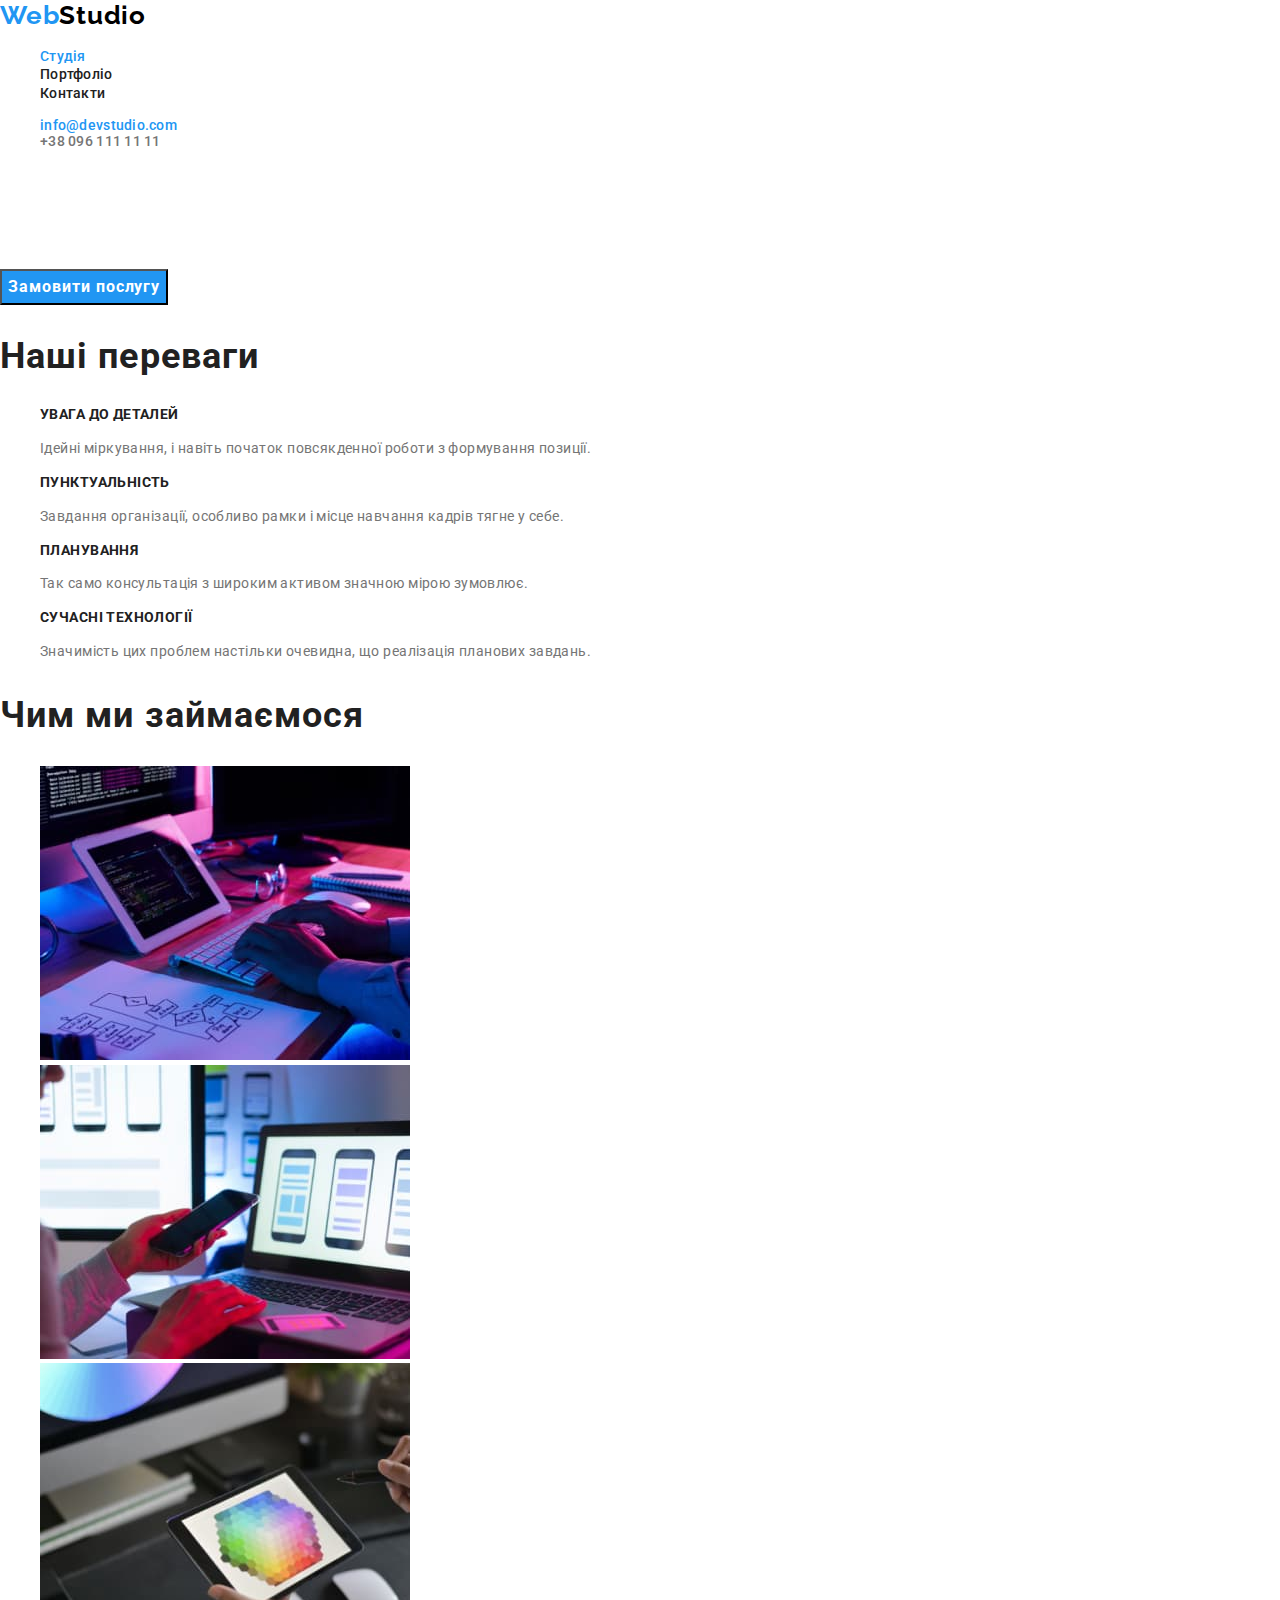
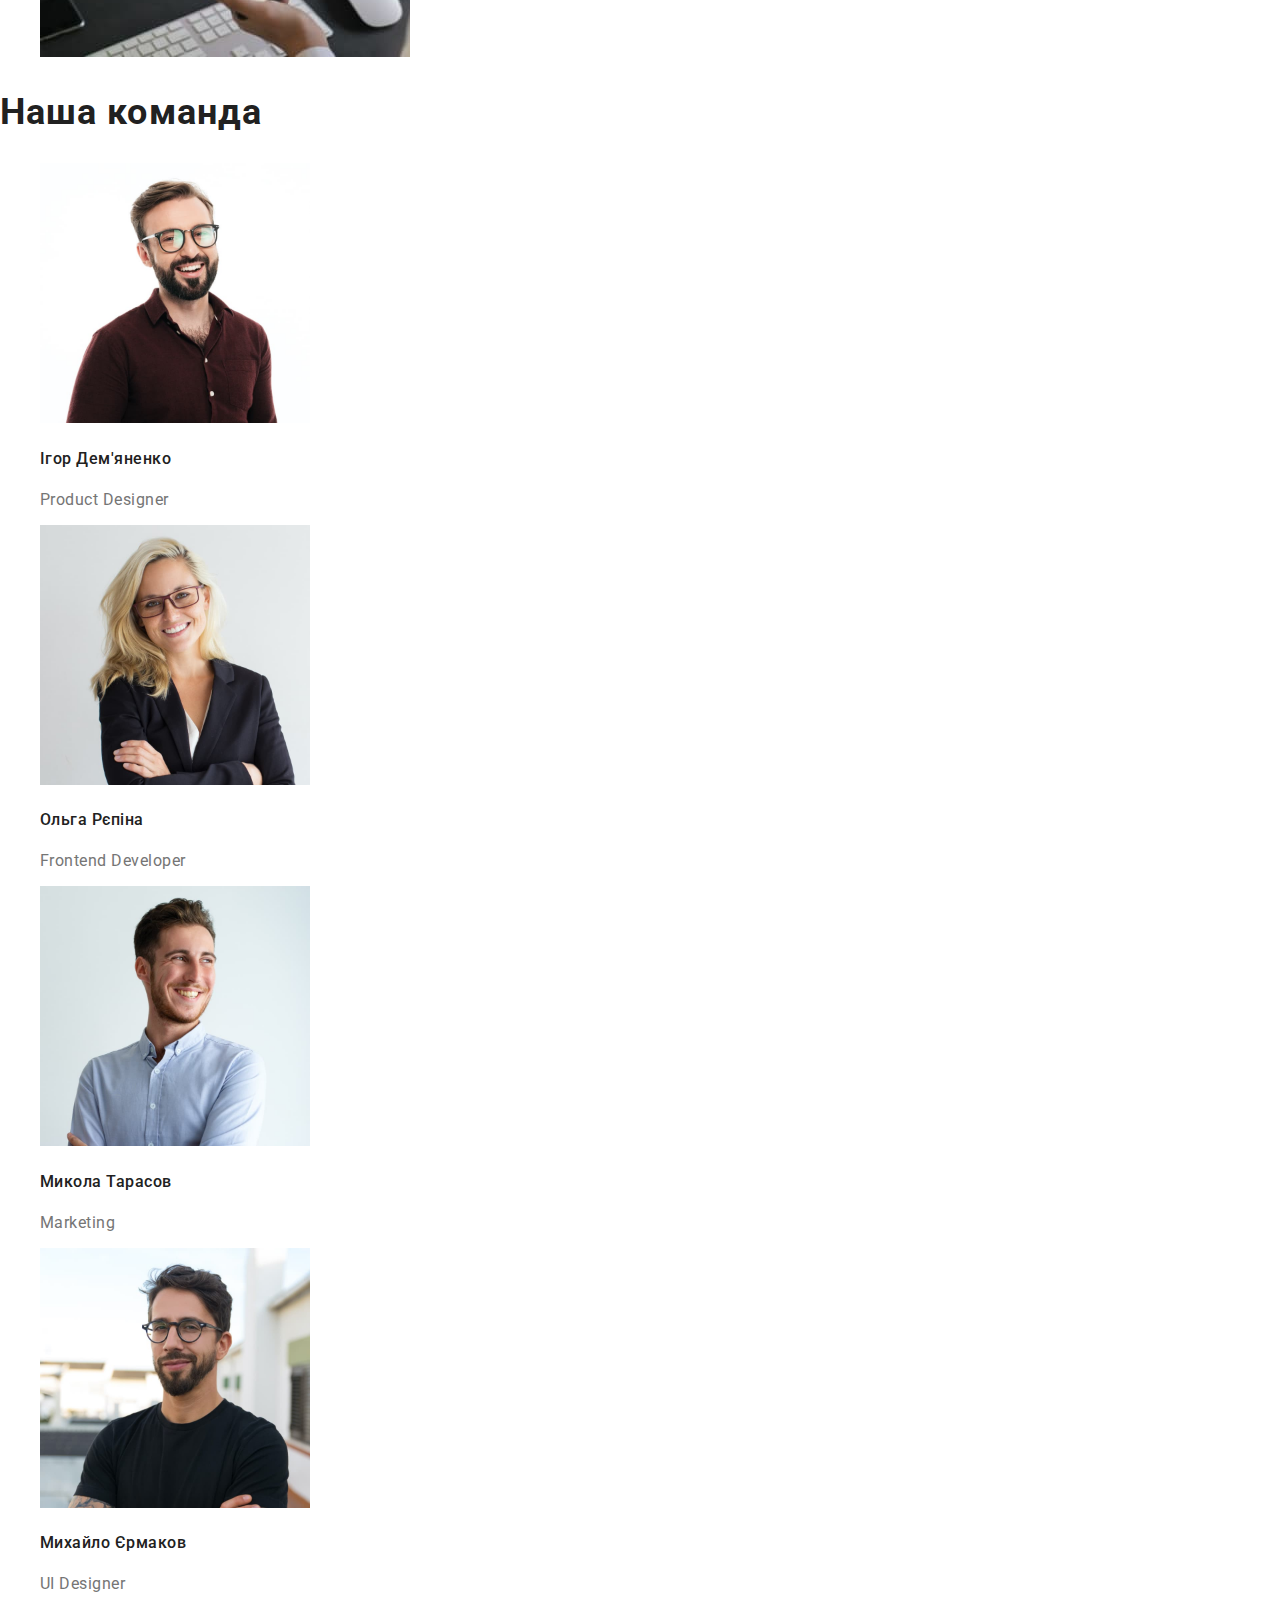
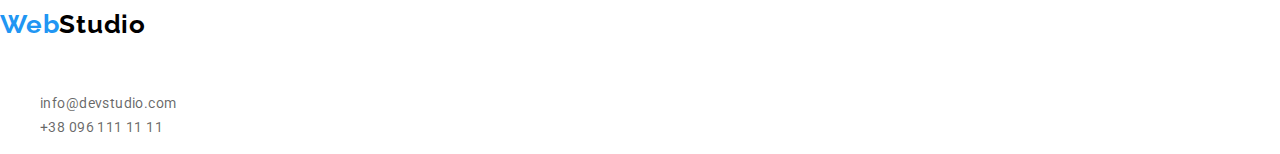
<file: index.html>
<!DOCTYPE html>
<html lang="en">
  <head>
    <meta charset="UTF-8" />
    <meta http-equiv="X-UA-Compatible" content="IE=edge" />
    <meta name="viewport" content="width=device-width, initial-scale=1.0" />
    <title>Document</title>
    <link
      rel="stylesheet"
      href="https://cdnjs.cloudflare.com/ajax/libs/modern-normalize/1.0.0/modern-normalize.min.css"
      <link
      rel="preconnect"
      href="https://fonts.googleapis.com"
    />
    <link rel="preconnect" href="https://fonts.gstatic.com" crossorigin />
    <link
      href="https://fonts.googleapis.com/css2?family=Raleway:wght@700&family=Roboto:wght@400;500;700;900&display=swap"
      rel="stylesheet"
    />
    <link rel="stylesheet" href="./css/styles.css" />
  </head>
  <body>
    <header class="">
      <a href="/" class="logo">Web<span class="logo-studio">Studio</span></a>
      <!--Navigation-->
      <nav>
        <ul class="nav-up list">
          <li>
            <a href="./index.html" class="nav-stydio link current">Студія</a>
          </li>
          <li>
            <a href="./portfolio.html" class="nav-portfolio link">Портфоліо</a>
          </li>
          <li><a href="" class="nav-contact link">Контакти</a></li>
        </ul>
      </nav>
      <!--Contact-->
      <ul class="nav-contact list">
        <li class="link-up">
          <a href="emailto:info@devstudio.com" class="email link">
            info@devstudio.com</a
          >
        </li>
        <li class="link-">
          <a href="tel:380961111111" class="tel link"> +38 096 111 11 11</a>
        </li>
      </ul>
    </header>
    <main>
      <section>
        <h1 class="hero-title">Ефективні рішення для вашого бізнесу</h1>
        <button type="button" class="button-studio">Замовити послугу</button>
      </section>
      <section>
        <h2 class="title">Наші переваги</h2>
        <ul class="list">
          <li>
            <h3 class="subtitle">УВАГА ДО ДЕТАЛЕЙ</h3>
            <p class="subtitle-text">
              Ідейні міркування, і навіть початок повсякденної роботи з
              формування позиції.
            </p>
          </li>
          <li>
            <h3 class="subtitle">ПУНКТУАЛЬНІСТЬ</h3>
            <p class="subtitle-text">
              Завдання організації, особливо рамки і місце навчання кадрів тягне
              у себе.
            </p>
          </li>
          <li>
            <h3 class="subtitle">ПЛАНУВАННЯ</h3>
            <p class="subtitle-text">
              Так само консультація з широким активом значною мірою зумовлює.
            </p>
          </li>

          <li>
            <h3 class="subtitle">СУЧАСНІ ТЕХНОЛОГІЇ</h3>
            <p class="subtitle-text">
              Значимість цих проблем настільки очевидна, що реалізація планових
              завдань.
            </p>
          </li>
        </ul>
      </section>
      <section>
        <h2 class="title">Чим ми займаємося</h2>
        <ul class="list">
          <li>
            <img
              src="./images/box1-2-2.jpg"
              alt="Друк на клавіатурі"
              width="370"
            />
          </li>
          <li>
            <img
              src="./images/box2-2-2.jpg"
              alt="Вибір макета на ноуті"
              width="370"
            />
          </li>
          <li>
            <img
              src="./images/box3-2-2.jpg"
              alt="Кольорова палітра"
              width="370"
            />
          </li>
        </ul>
      </section>
      <section>
        <h2 class="title">Наша команда</h2>
        <ul class="list">
          <li>
            <img src="./images/img-5.jpg" alt="Product Designer" width="270" />
            <h3 class="subject">Ігор Дем'яненко</h3>
            <p class="subject-item">Product Designer</p>
          </li>
          <li>
            <img
              src="./images/img-2-2.jpg"
              alt="Frontend Developer"
              width="270"
            />
            <h3 class="subject">Ольга Рєпіна</h3>
            <p class="subject-item">Frontend Developer</p>
          </li>
          <li>
            <img src="./images/img-3-2.jpg" alt="Marketing" width="270" />
            <h3 class="subject">Микола Тарасов</h3>
            <p class="subject-item">Marketing</p>
          </li>
          <li>
            <img src="./images/img-4-2.jpg" alt="UI Designer" width="270" />
            <h3 class="subject">Михайло Єрмаков</h3>
            <p class="subject-item">UI Designer</p>
          </li>
        </ul>
      </section>
    </main>
    <footer class="">
      <a href="" class="logo link"
        >Web<span class="logo-studio">Studio</span></a
      >
      <address class="nav-down">
        <p class="street-name">м. Київ, пр-т Лесі Українки, 26</p>
        <ul class="number-mail list">
          <li>
            <a class="link" href="emailto:info@devstudio.com"
              >info@devstudio.com</a
            >
          </li>
          <li>
            <a class="link" href="tel:380961111111">+38 096 111 11 11</a>
          </li>
        </ul>
      </address>
    </footer>
  </body>
</html>
</file>
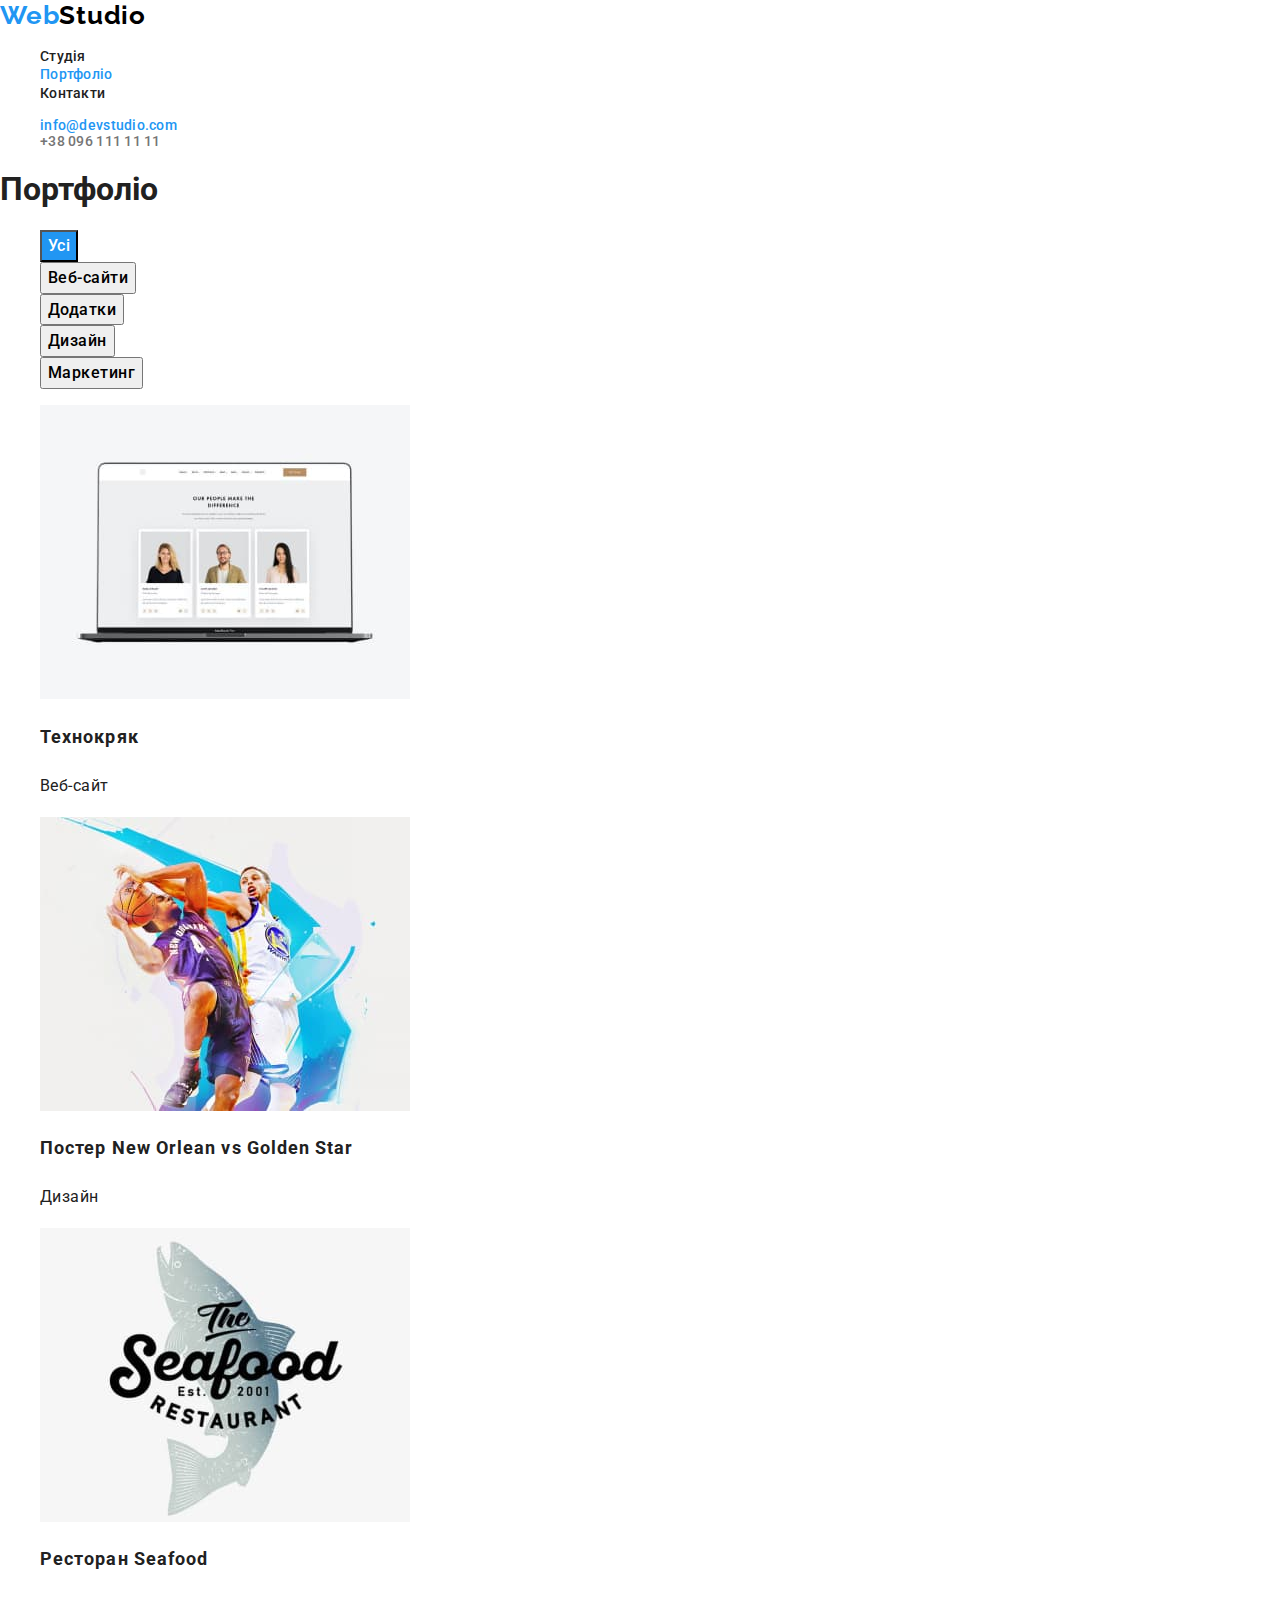
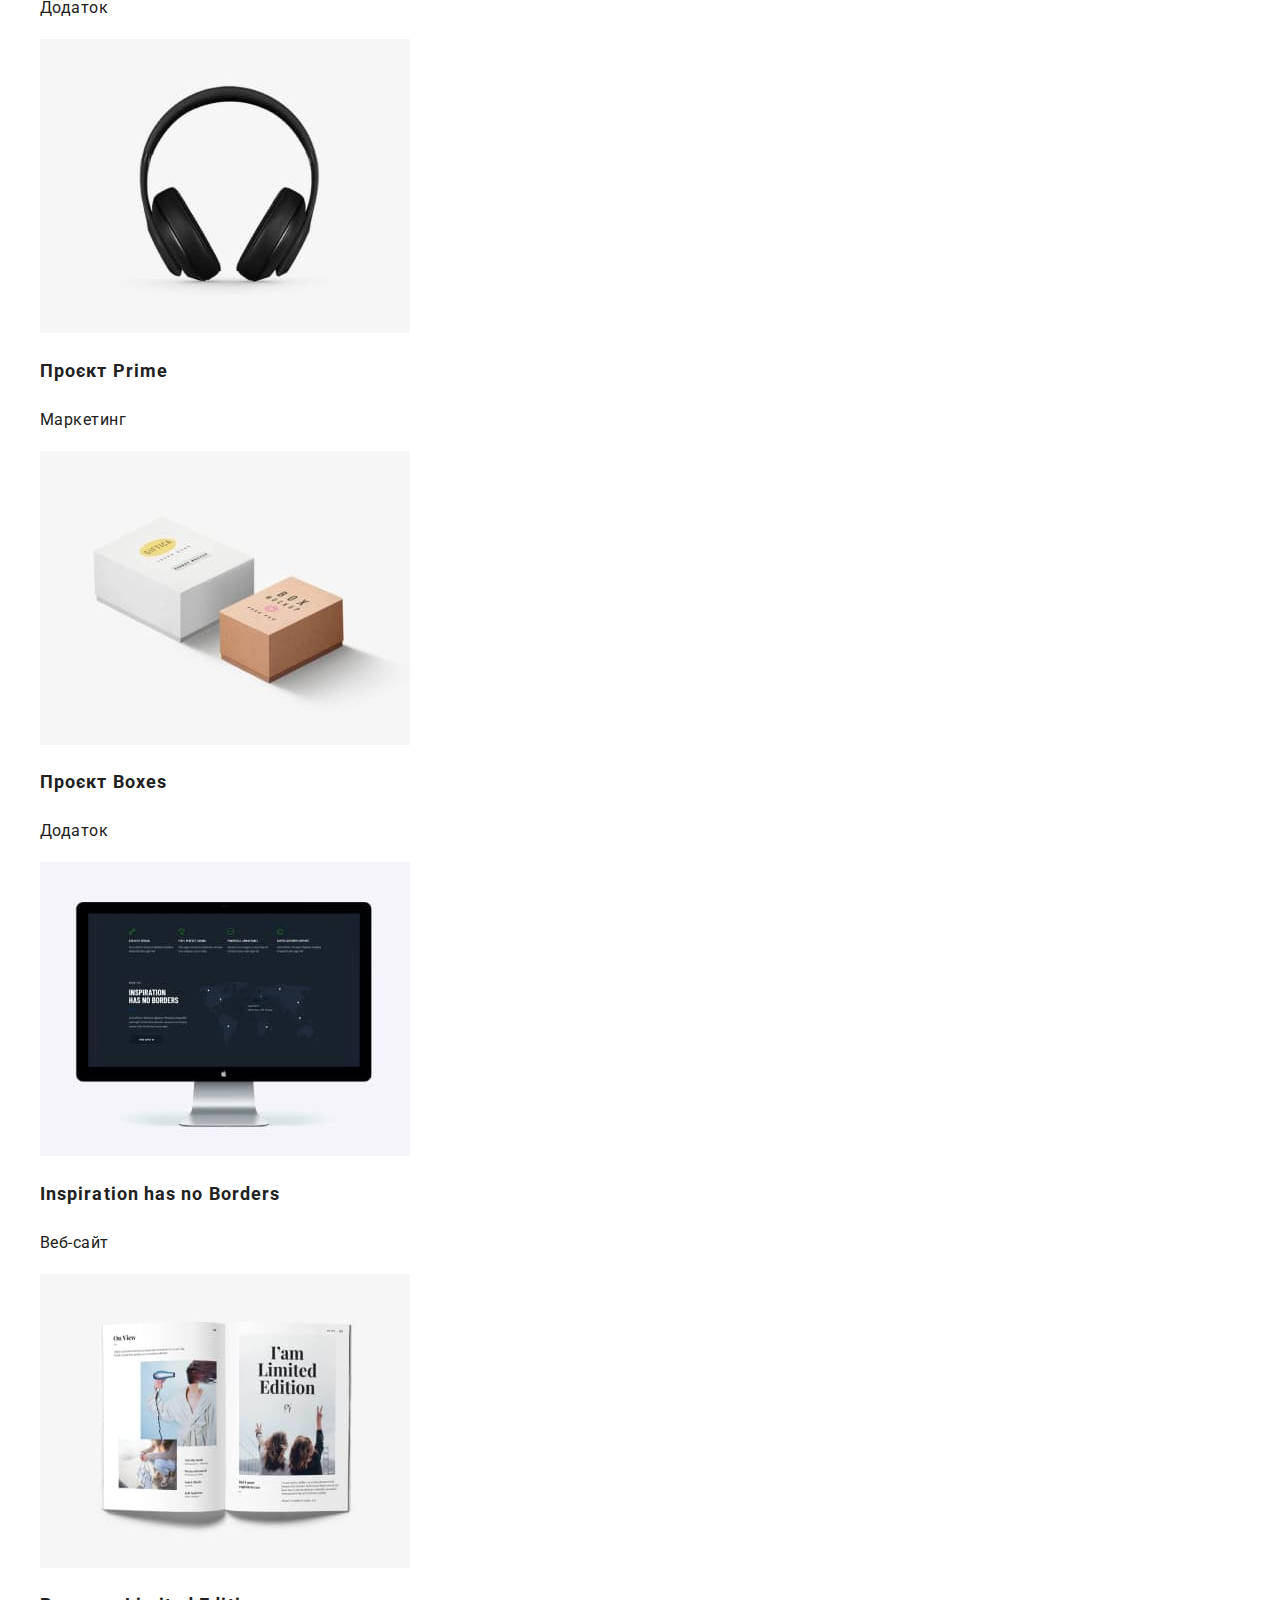
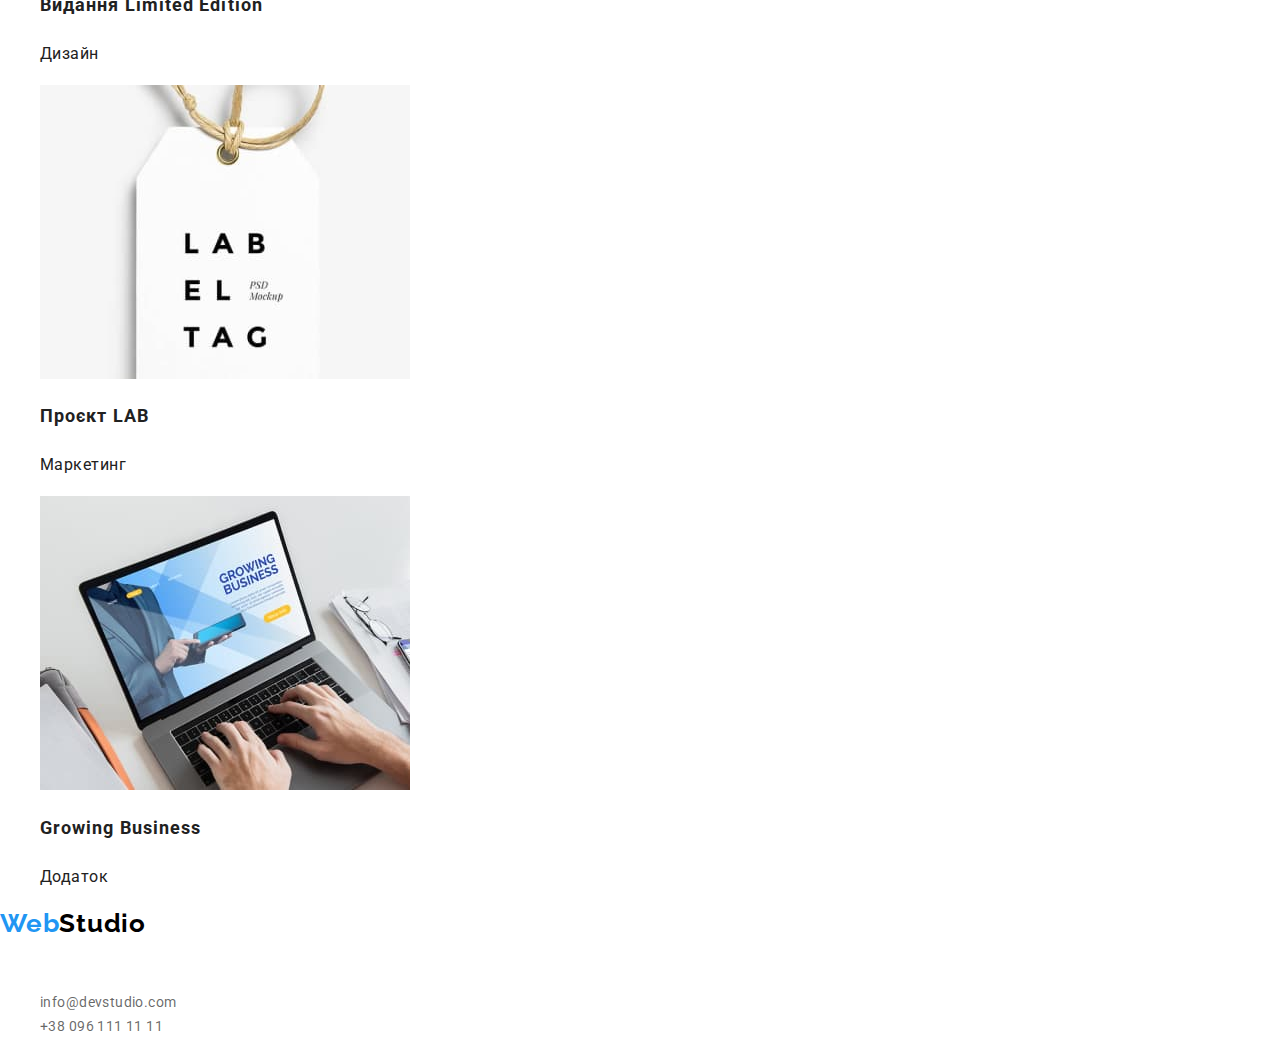
<file: portfolio.html>
<!DOCTYPE html>
<html lang="en">
  <head>
    <meta charset="UTF-8" />
    <meta http-equiv="X-UA-Compatible" content="IE=edge" />
    <meta name="viewport" content="width=device-width, initial-scale=1.0" />
    <title>Document</title>
    <link
      rel="stylesheet"
      href="https://cdnjs.cloudflare.com/ajax/libs/modern-normalize/1.0.0/modern-normalize.min.css"
      <link
      rel="preconnect"
      href="https://fonts.googleapis.com"
    />
    <link rel="preconnect" href="https://fonts.gstatic.com" crossorigin />
    <link
      href="https://fonts.googleapis.com/css2?family=Raleway:wght@700&family=Roboto:wght@400;500;700;900&display=swap"
      rel="stylesheet"
    />
    <link rel="stylesheet" href="./css/styles.css" />
  </head>
  <body>
    <header class="">
      <a href="/" class="logo">Web<span class="logo-studio">Studio</span></a>
      <!--Navigation-->
      <nav>
        <ul class="nav-up list">
          <li>
            <a href="./index.html" class="nav-stydio link">Студія</a>
          </li>
          <li>
            <a href="./portfolio.html" class="nav-portfolio current link"
              >Портфоліо</a
            >
          </li>
          <li><a href="" class="nav-contact link">Контакти</a></li>
        </ul>
      </nav>
      <!--Contact-->
      <ul class="nav-contact list">
        <li class="link-up">
          <a href="emailto:info@devstudio.com" class="email link">
            info@devstudio.com</a
          >
        </li>
        <li class="link-">
          <a href="tel:380961111111" class="tel link"> +38 096 111 11 11</a>
        </li>
      </ul>
    </header>
    <main>
      <!--Portfolio-->
      <section>
        <h1>Портфоліо</h1>
        <ul class="buttons list">
          <li><button type="button" class="button one">Усі</button></li>
          <li><button type="button" class="button">Веб-сайти</button></li>
          <li><button type="button" class="button">Додатки</button></li>
          <li><button type="button" class="button">Дизайн</button></li>
          <li><button type="button" class="button">Маркетинг</button></li>
        </ul>
        <ul class="list">
          <li>
            <img
              src="./images/portfolio/img-6-2.jpg"
              alt="Ноутбук"
              width="370"
            />
            <h2 class="title-portfolio">Технокряк</h2>
            <p class="text-portfolio">Веб-сайт</p>
          </li>
          <li>
            <img
              src="./images/portfolio/img-7-2.jpg"
              alt="Баскетболісти"
              width="370"
            />
            <h2 class="title-portfolio">Постер New Orlean vs Golden Star</h2>
            <p class="text-portfolio">Дизайн</p>
          </li>
          <li>
            <img
              src="./images/portfolio/img-8-2.jpg"
              alt="Логотип"
              width="370"
            />
            <h2 class="title-portfolio">Ресторан Seafood</h2>
            <p class="text-portfolio">Додаток</p>
          </li>
          <li>
            <img
              src="./images/portfolio/img-9-2.jpg"
              alt="Наушники"
              width="370"
            />
            <h2 class="title-portfolio">Проєкт Prime</h2>
            <p class="text-portfolio">Маркетинг</p>
          </li>
          <li>
            <img
              src="./images/portfolio/img-10-2.jpg"
              alt="Коробки"
              width="370"
            />
            <h2 class="title-portfolio">Проєкт Boxes</h2>
            <p class="text-portfolio">Додаток</p>
          </li>
          <li>
            <img
              src="./images/portfolio/img-11-2.jpg"
              alt="Монітор"
              width="370"
            />
            <h2 class="title-portfolio">Inspiration has no Borders</h2>
            <p class="text-portfolio">Веб-сайт</p>
          </li>
          <li>
            <img
              src="./images/portfolio/img-12-2.jpg"
              alt="Книга"
              width="370"
            />
            <h2 class="title-portfolio">Видання Limited Edition</h2>
            <p class="text-portfolio">Дизайн</p>
          </li>
          <li>
            <img
              src="./images/portfolio/img-13-2.jpg"
              alt="Рекламна бірка"
              width="370"
            />
            <h2 class="title-portfolio">Проєкт LAB</h2>
            <p class="text-portfolio">Маркетинг</p>
          </li>
          <li>
            <img
              src="./images/portfolio/img-14-2.jpg"
              alt="Друк на клавіатурі"
              width="370"
            />
            <h2 class="title-portfolio">Growing Business</h2>
            <p class="text-portfolio">Додаток</p>
          </li>
        </ul>
      </section>
    </main>
    <footer class="">
      <a href="" class="logo link"
        >Web<span class="logo-studio">Studio</span></a
      >
      <address class="nav-down">
        <p class="street-name">м. Київ, пр-т Лесі Українки, 26</p>
        <ul class="number-mail list">
          <li>
            <a class="link" href="emailto:info@devstudio.com"
              >info@devstudio.com</a
            >
          </li>
          <li>
            <a class="link" href="tel:380961111111">+38 096 111 11 11</a>
          </li>
        </ul>
      </address>
    </footer>
  </body>
</html>
</file>
<file: css/styles.css>
/* Головний колір #F5F5F5 */
/* Колір фону хедера #ffffff */
/* Колір фону футера #2F303A */
/* Основний колір тексту #212121 */
/* Вторинникй колір тексту #757575 */
/* Колір акцент #2196F3 */

:root {
  --backgroud-color: #f5f5f5;
  --header-bg-color: #ffffff;
  --footer-bg-color: #2f303a;
  --primary-text-color: #212121;
  --secondary-text-color: #757575;
  --color-accent: #2196f3;
  --logo: #000000;
}

body {
  background-color: var(--header-bg-color);
  color: var(--primary-text-color);
  font-family: Roboto, sans-serif;
}

/* logo */
.logo {
  font-family: Raleway, sans-serif;

  font-weight: 700;
  font-size: 26px;
  line-height: 1.19;
  letter-spacing: 0.03em;
  text-decoration: none;
  color: var(--color-accent);
}

/* logo "Studio" olor */
.logo-studio {
  color: var(--logo);
}

/* Hero title */
.hero-title {
  font-weight: 900;
  font-size: 44px;
  line-height: 1.36;
  text-align: center;
  letter-spacing: 0.06em;
  color: var(--header-bg-color);
}

.title {
  font-weight: 700;
  font-size: 36px;
  line-height: 1.17;

  letter-spacing: 0.03em;
}

/* subtitle Studio page */
.subtitle {
  font-weight: 700;
  font-size: 14px;
  line-height: 1.14;
  letter-spacing: 0.03em;
}

.subtitle-text {
  font-size: 14px;
  line-height: 1.71;
  letter-spacing: 0.03em;
  color: var(--secondary-text-color);
}

/* Subject Наші переваги */
.subject {
  font-weight: 500;
  font-size: 16px;
  line-height: 1.88;
  letter-spacing: 0.03em;

  color: var(--primary-text-color);
}

/* subject item */
.subject-item {
  font-size: 16px;
  line-height: 1.19;
  letter-spacing: 0.03em;

  color: var(--secondary-text-color);
}

/* size text header nav */
.nav-stydio,
.nav-portfolio,
.nav-contact,
.tel {
  font-style: normal;
  font-weight: 500;
  font-size: 14px;
  line-height: 1.14;
  letter-spacing: 0.02em;
  text-decoration: none;
  color: var(--primary-text-color);
}

.email {
  text-decoration: none;
  color: var(--color-accent);
}

/* current page Portfolio */
.nav-up .current {
  color: var(--color-accent);
}

/* current page Studio */
.nav-up .current {
  color: var(--color-accent);
}

/* tel nav header */
.tel {
  color: var(--secondary-text-color);
}

/* Фокус і ховер посилань */
.nav-down > p:hover, .nav-down > p:focus,
.list .link:hover, .list .link:focus,
.link:hover, .link:focus {
  color: var(--color-accent);
}

/* Portfolio */
.button {
  font-family: inherit;
  font-weight: 500;
  font-size: 16px;
  line-height: 1.62;
  letter-spacing: 0.03em;

  cursor: pointer;
}

/* Studio */
.button-studio {
  font-weight: 700;
  font-size: 16px;
  line-height: 1.88;
  letter-spacing: 0.06em;

  color: var(--header-bg-color);
}

/* buttons */
.one,
.button-studio,
.button:hover,
.button:focus {
  color: var(--header-bg-color);
  background-color: var(--color-accent);
}

/* delete points all site */
.list {
  list-style: none;
}

.title-portfolio {
  font-size: 18px;
  line-height: 2;
  letter-spacing: 0.06em;
}

.text-portfolio {
  font-size: 16px;
  line-height: 1.88;
  letter-spacing: 0.03em;
}

/* Footer */
.nav-down {
  font-style: normal;
  font-weight: 400;
  font-size: 14px;
  line-height: 1.71;
  letter-spacing: 0.03em;
}

.street-name {
  color: var(--header-bg-color);
}

.numder-mail {
  color: var(--color-accent);
}

.number-mail .link {
  text-decoration: none;
  color: rgba(0, 0, 0, 0.6);
}
</file>
